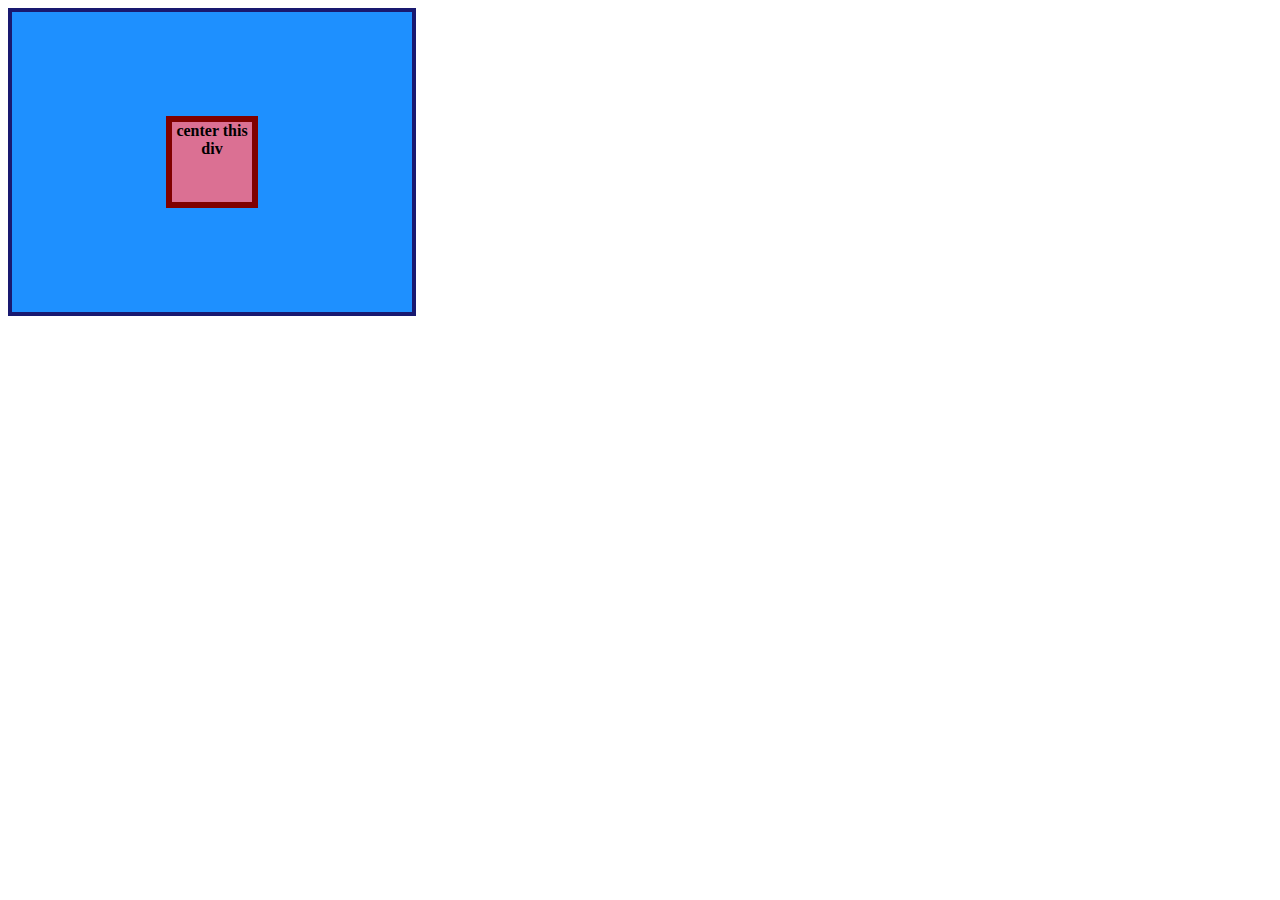
<file: flex/01-flex-center/index.html>
<!DOCTYPE html>
<html lang="en">
  <head>
    <meta charset="UTF-8">
    <meta http-equiv="X-UA-Compatible" content="IE=edge">
    <meta name="viewport" content="width=device-width, initial-scale=1.0">
    <title>CENTER THIS DIV</title>
    <link rel="stylesheet" href="style.css">
  </head>
  
  <body>
    <div class="container">
      <div class="box">center this div</div>
    </div>
  </body>
</html>
</file>
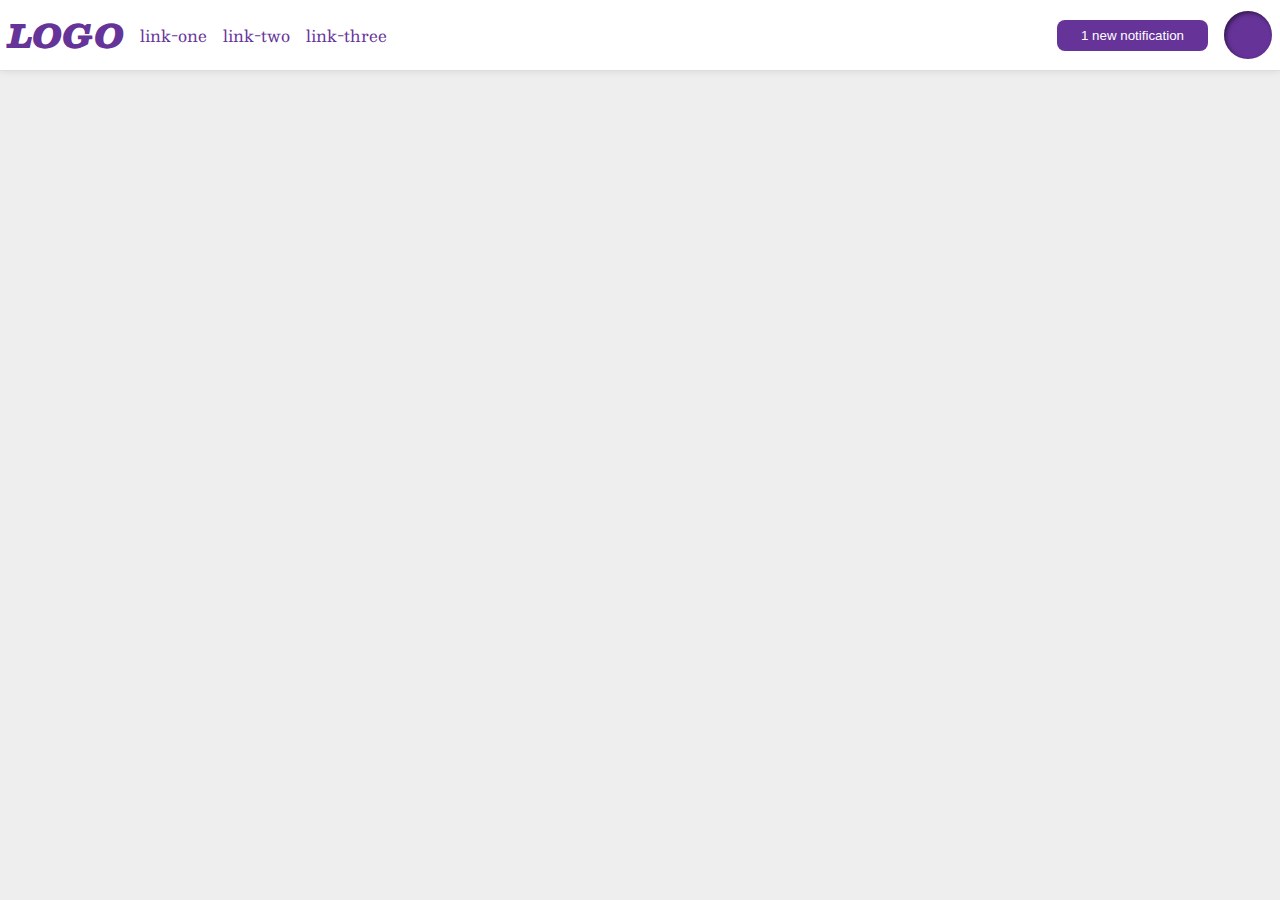
<file: flex/03-flex-header-2/index.html>
<!DOCTYPE html>
<html lang="en">
  <head>
    <meta charset="UTF-8">
    <meta http-equiv="X-UA-Compatible" content="IE=edge">
    <meta name="viewport" content="width=device-width, initial-scale=1.0">
    <title>Flex Header 2</title>
    <link rel="stylesheet" href="style.css">
  </head>
  <body>
    <div class="header">
      <div class="left">
        <div class="logo">
          LOGO
        </div>
        <ul class="links">
          <li><a href="google.com">link-one</a></li>
          <li><a href="google.com">link-two</a></li>
          <li><a href="google.com">link-three</a></li>
        </ul>
      </div>
      <div class="right">
        <button class="notifications">
          1 new notification
        </button>
        <div class="profile-image"></div>
    </div>
    </div>
  </body>
</html>
</file>
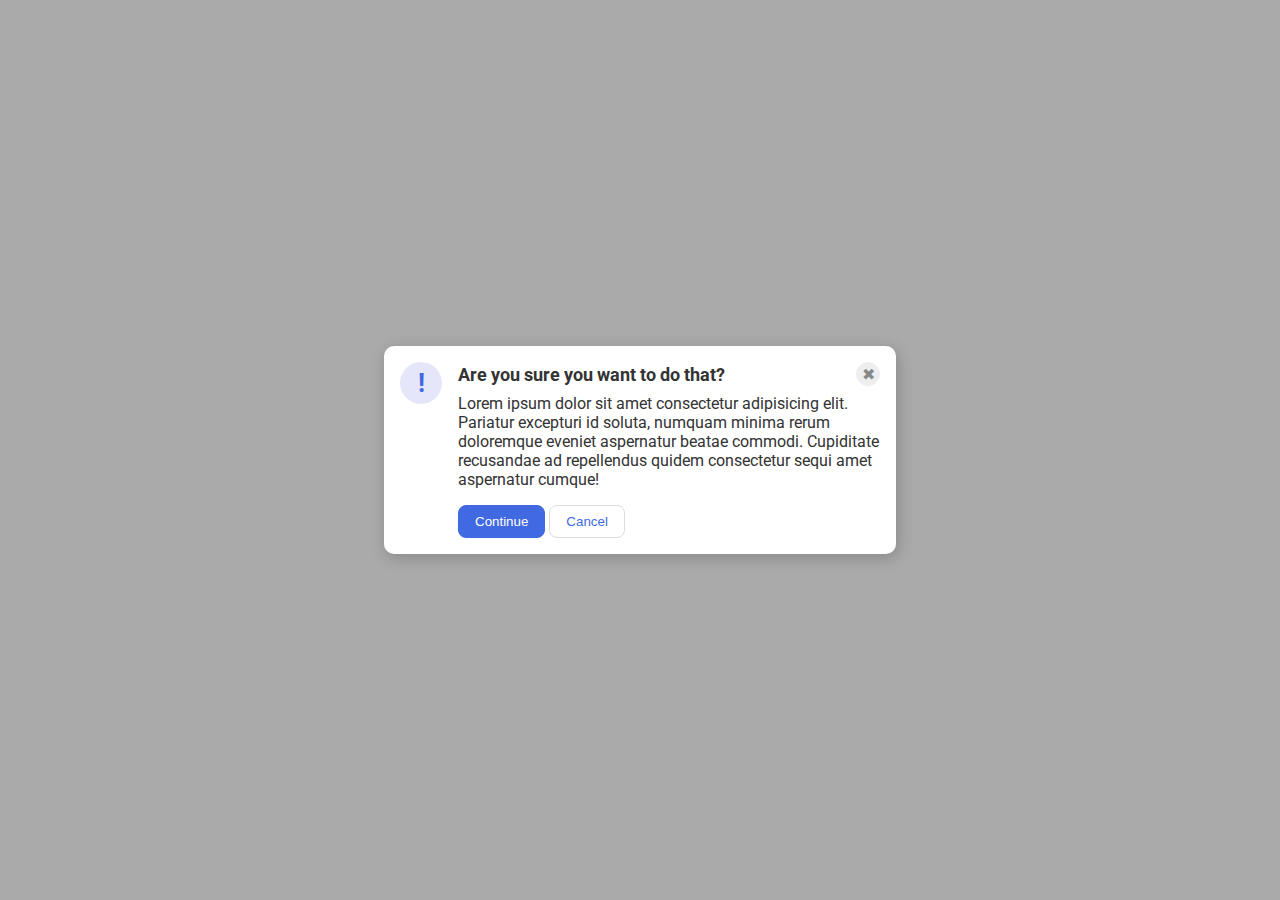
<file: flex/05-flex-modal/index.html>
<!DOCTYPE html>
<html lang="en">
  <head>
    <meta charset="UTF-8">
    <meta http-equiv="X-UA-Compatible" content="IE=edge">
    <meta name="viewport" content="width=device-width, initial-scale=1.0">
    <link rel="stylesheet" href="style.css">
    <title>Modal</title>
  </head>
  <body>
    <div class="modal">
      <div class="icon">!</div>

      <div class="container">
        <div class="header">Are you sure you want to do that?
          <button class="close-button">✖</button>
        </div>
        <div class="text">Lorem ipsum dolor sit amet consectetur adipisicing elit. Pariatur excepturi id soluta, numquam minima rerum doloremque eveniet aspernatur beatae commodi. Cupiditate recusandae ad repellendus quidem consectetur sequi amet aspernatur cumque!</div>
        <button class="continue">Continue</button>
        <button class="cancel">Cancel</button>
      </div>

    </div>
  </body>
</html>
</file>
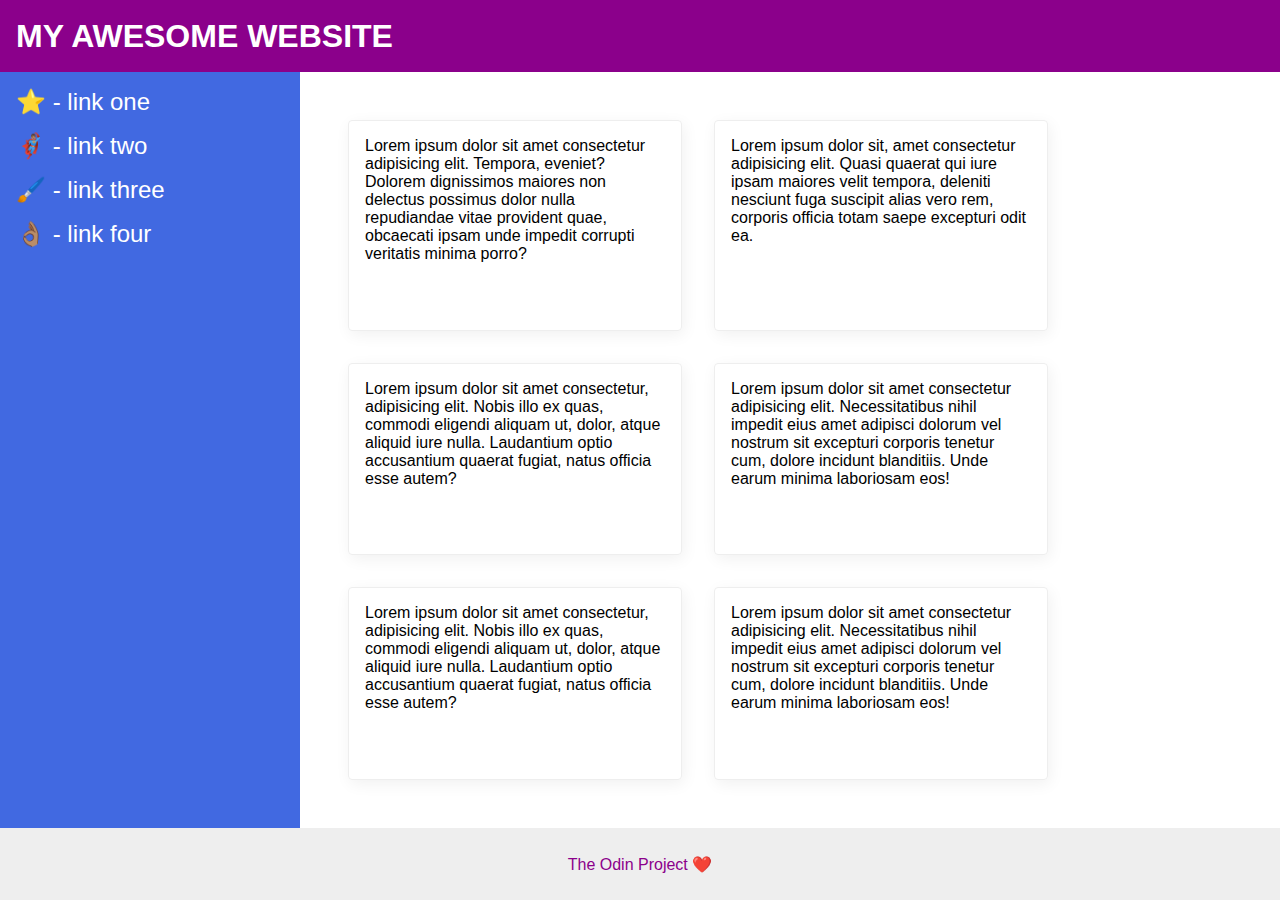
<file: flex/07-flex-layout-2/index.html>
<!DOCTYPE html>
<html lang="en">
  
  <head>
    <meta charset="UTF-8">
    <meta http-equiv="X-UA-Compatible" content="IE=edge">
    <meta name="viewport" content="width=device-width, initial-scale=1.0">
    <title>The Holy Grail</title>
    <link rel="stylesheet" href="style.css">
  </head>

  <body>

    <div class="header">
      MY AWESOME WEBSITE
    </div>
    
    <div class="body">
      <div class="sidebar">
        <ul>
          <li><a href="#">⭐ - link one</a></li>
          <li><a href="#">🦸🏽‍♂️ - link two</a></li>
          <li><a href="#">🖌️ - link three</a></li>
          <li><a href="#">👌🏽 - link four</a></li>
        </ul>
      </div>

      <div class="container">
        <div class="card">Lorem ipsum dolor sit amet consectetur adipisicing elit. Tempora, eveniet? Dolorem dignissimos maiores non delectus possimus dolor nulla repudiandae vitae provident quae, obcaecati ipsam unde impedit corrupti veritatis minima porro?</div>
        <div class="card">Lorem ipsum dolor sit, amet consectetur adipisicing elit. Quasi quaerat qui iure ipsam maiores velit tempora, deleniti nesciunt fuga suscipit alias vero rem, corporis officia totam saepe excepturi odit ea.</div>
        <div class="card">Lorem ipsum dolor sit amet consectetur, adipisicing elit. Nobis illo ex quas, commodi eligendi aliquam ut, dolor, atque aliquid iure nulla. Laudantium optio accusantium quaerat fugiat, natus officia esse autem?</div>
        <div class="card">Lorem ipsum dolor sit amet consectetur adipisicing elit. Necessitatibus nihil impedit eius amet adipisci dolorum vel nostrum sit excepturi corporis tenetur cum, dolore incidunt blanditiis. Unde earum minima laboriosam eos!</div>
        <div class="card">Lorem ipsum dolor sit amet consectetur, adipisicing elit. Nobis illo ex quas, commodi eligendi aliquam ut, dolor, atque aliquid iure nulla. Laudantium optio accusantium quaerat fugiat, natus officia esse autem?</div>
        <div class="card">Lorem ipsum dolor sit amet consectetur adipisicing elit. Necessitatibus nihil impedit eius amet adipisci dolorum vel nostrum sit excepturi corporis tenetur cum, dolore incidunt blanditiis. Unde earum minima laboriosam eos!</div>
      </div>
    </div>

    <div class="footer">
      The Odin Project ❤️
    </div>

  </body>
</html>
</file>
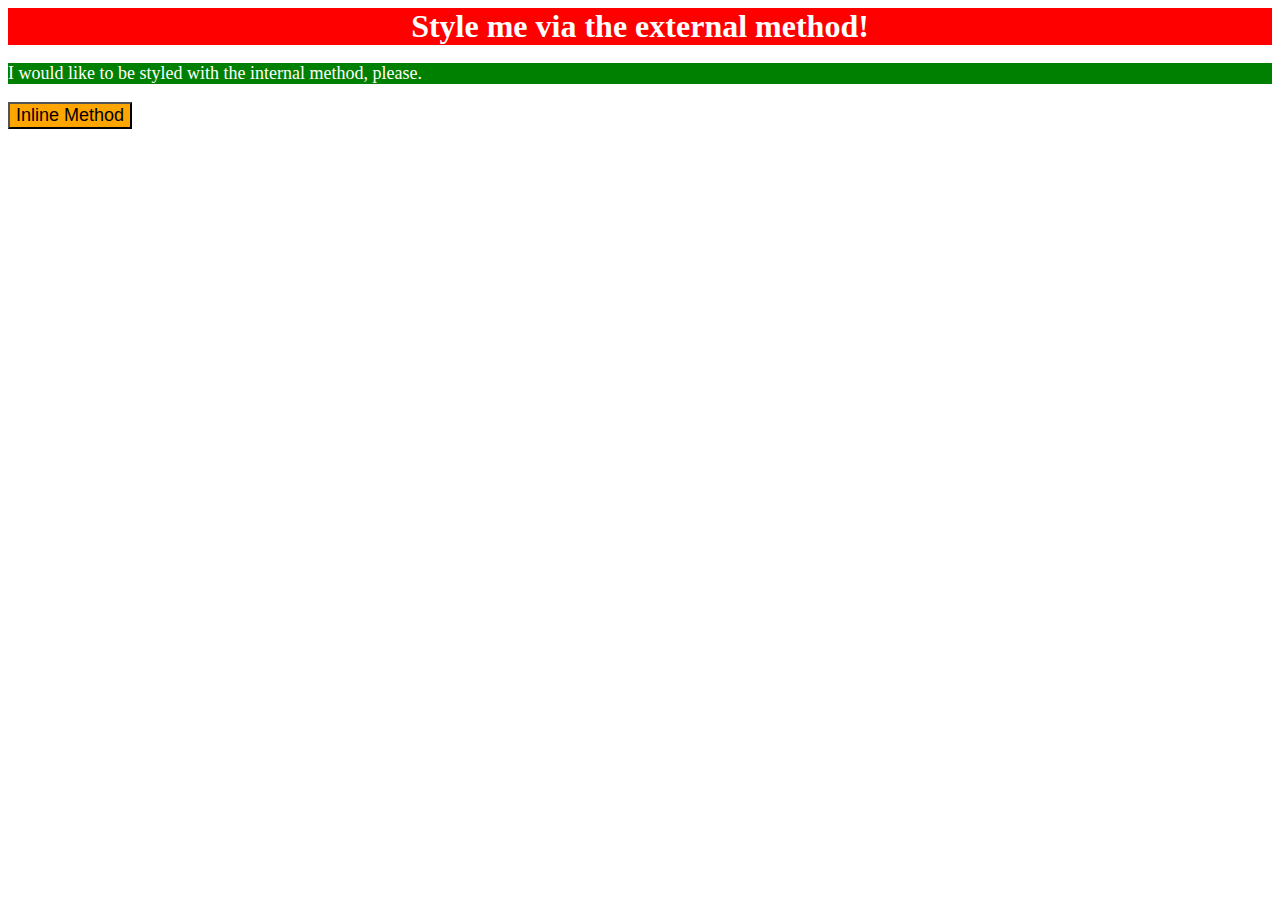
<file: foundations/01-css-methods/index.html>
<!DOCTYPE html>
<html lang="en">
  <head>
    <meta charset="UTF-8">
    <meta http-equiv="X-UA-Compatible" content="IE=edge">
    <meta name="viewport" content="width=device-width, initial-scale=1.0">
    <!-- Example of how to link external css -->
    <link rel="stylesheet" href="styles.css">
    <!-- Example of how to use internal css -->
    <style>
      p {
        color: white;
        background-color: green;
        font-size: 18px;
      }
    </style>
    <title>Methods for Adding CSS</title>
  </head>
  <body>
    <div>Style me via the external method!</div>
    <p>I would like to be styled with the internal method, please.</p>
    <!-- Example of hoow to use inline css -->
    <button style="background-color: orange; font-size: 18px;">Inline Method</button>
  </body>
</html>
</file>
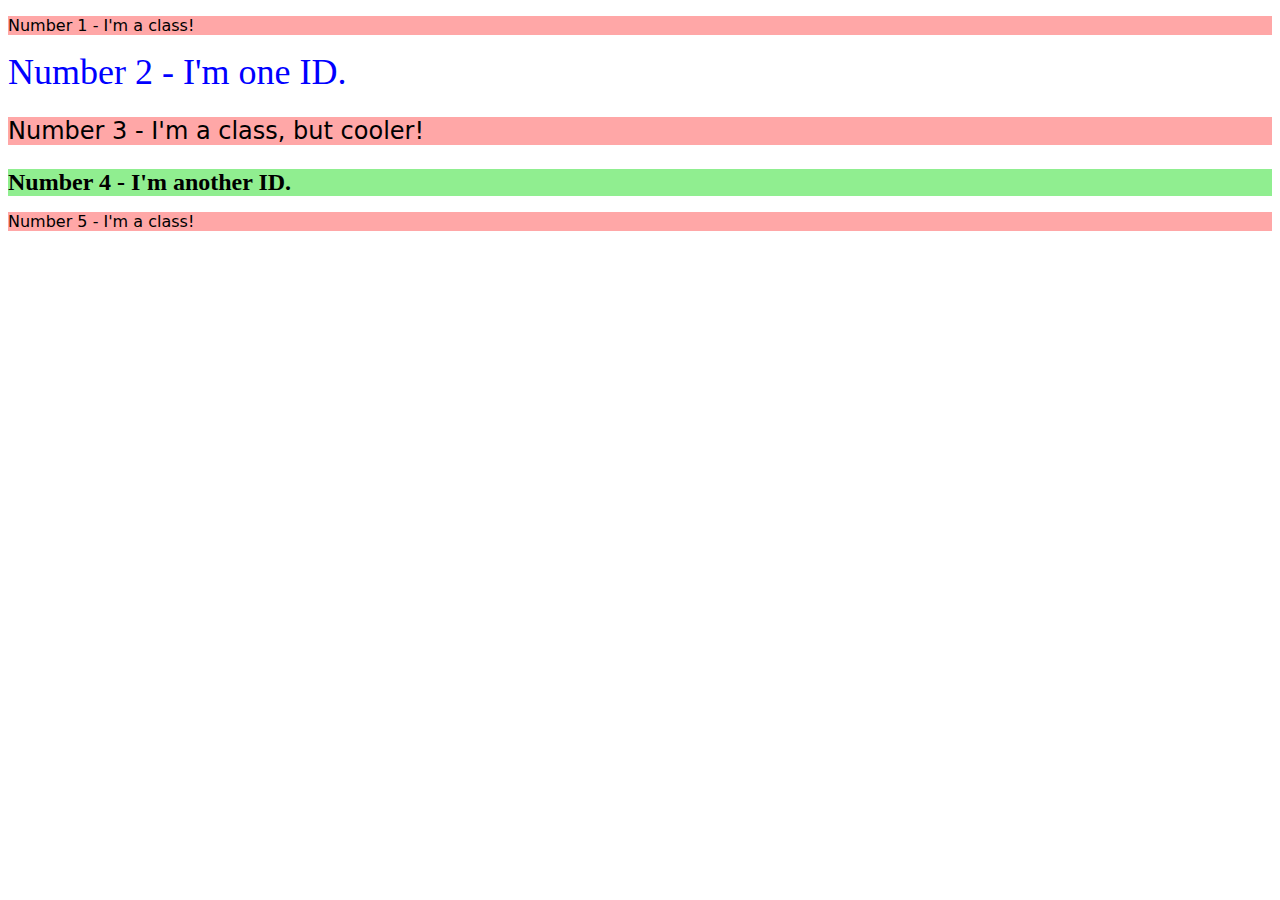
<file: foundations/02-class-id-selectors/index.html>
<!DOCTYPE html>
<html lang="en">
  <head>
    <meta charset="UTF-8">
    <meta http-equiv="X-UA-Compatible" content="IE=edge">
    <meta name="viewport" content="width=device-width, initial-scale=1.0">
    <title>Class and ID Selectors</title>
    <link rel="stylesheet" href="style.css">
  </head>
  <body>
    <p class="odd">Number 1 - I'm a class!</p>
    <div id="element-2">Number 2 - I'm one ID.</div>
    <p class="odd adjust-font-size">Number 3 - I'm a class, but cooler!</p>
    <div id="element-4">Number 4 - I'm another ID.</div>
    <p class="odd">Number 5 - I'm a class!</p>
  </body>
</html>
</file>
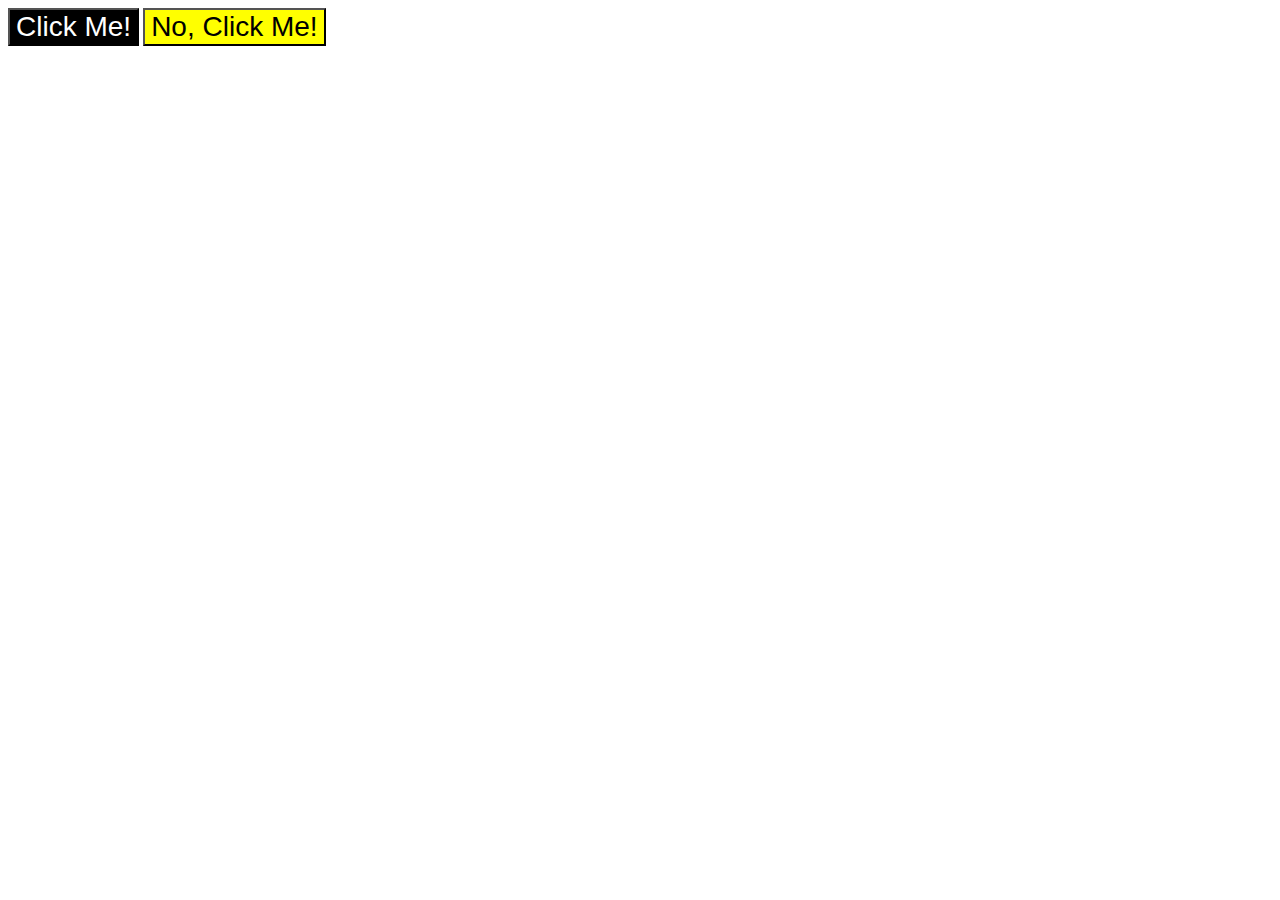
<file: foundations/03-grouping-selectors/index.html>
<!DOCTYPE html>
<html lang="en">
  <head>
    <meta charset="UTF-8">
    <meta http-equiv="X-UA-Compatible" content="IE=edge">
    <meta name="viewport" content="width=device-width, initial-scale=1.0">
    <title>Grouping Selectors</title>
    <link rel="stylesheet" href="style.css">
  </head>
  <body>
    <button class="button-1">Click Me!</button>
    <button class="button-2">No, Click Me!</button>
  </body>
</html>
</file>
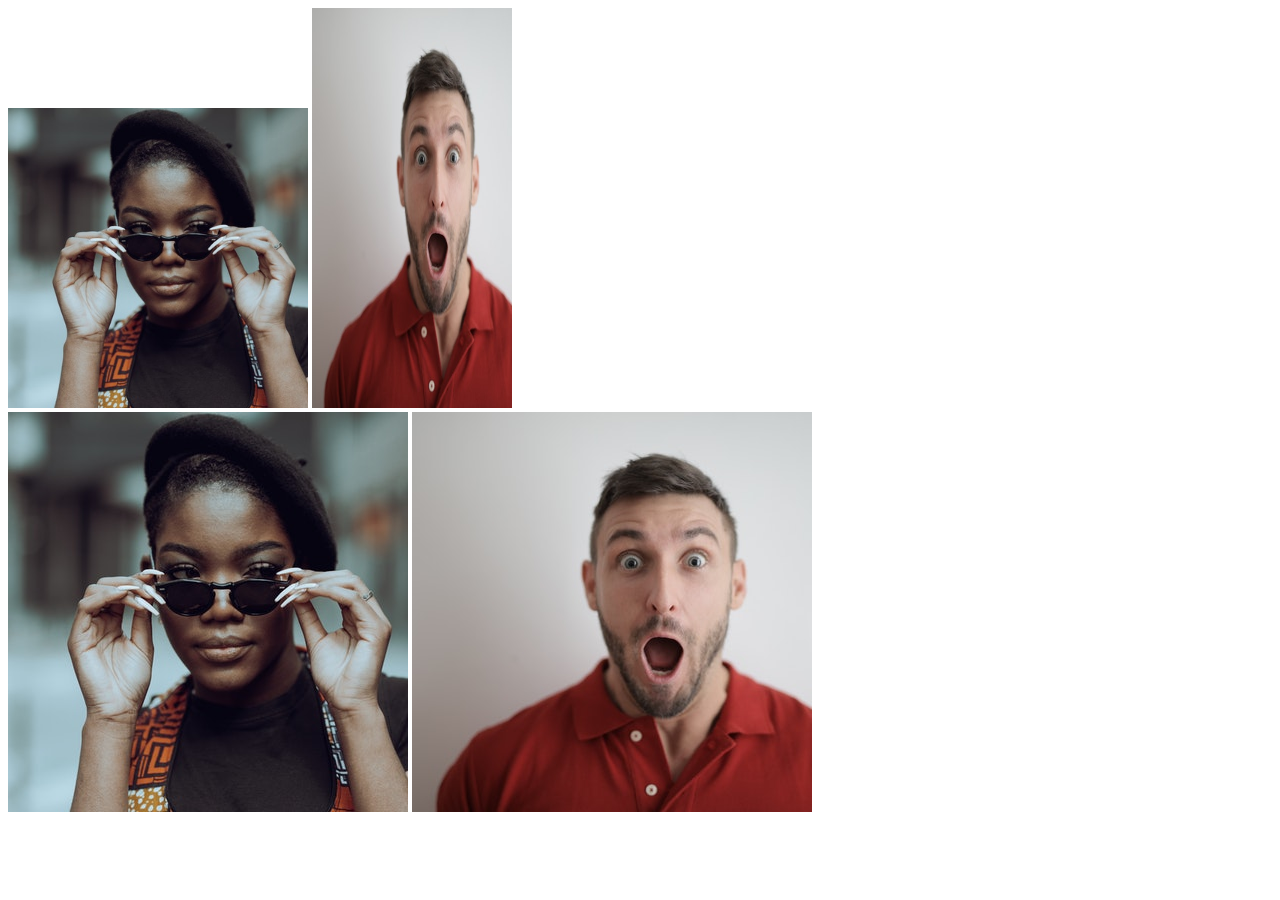
<file: foundations/04-chaining-selectors/index.html>
<!DOCTYPE html>
<html lang="en">
  <head>
    <meta charset="UTF-8">
    <meta http-equiv="X-UA-Compatible" content="IE=edge">
    <meta name="viewport" content="width=device-width, initial-scale=1.0">
    <title>Chaining Selectors</title>
    <link rel="stylesheet" href="style.css">
  </head>
  <body>
    <!-- Check image source path. Review Foundations lesson - Links and Images -->
    <!-- Use the classes BELOW this line -->
    <div>
      <img class="avatar proportioned" src="./images/pexels-katho-mutodo-8434791.jpg" alt="Woman with glasses">
      <img class="avatar distorted" src="./images/pexels-andrea-piacquadio-3777931.jpg" alt="Man with surprised expression">
    </div>
    <!-- Use the classes ABOVE this line -->
    <div>
      <img class="original proportioned" src="./images/pexels-katho-mutodo-8434791.jpg" alt="Woman with glasses">
      <img class="original distorted" src="./images/pexels-andrea-piacquadio-3777931.jpg" alt="Man with surprised expression">
    </div>
  </body>
</html>
</file>
<file: flex/01-flex-center/style.css>
.container {
  background: dodgerblue;
  border: 4px solid midnightblue;
  width: 400px;
  height: 300px;
  display: flex;
  justify-content: center;
  align-items: center;
}

.box {
  background: palevioletred;
  font-weight: bold;
  text-align: center;
  border: 6px solid maroon;
  width: 80px;
  height: 80px;
}
</file>
<file: flex/03-flex-header-2/style.css>
/* this is some magical font-importing.  
you'll learn about it later. */
@import url('https://fonts.googleapis.com/css2?family=Besley:ital,wght@0,400;1,900&display=swap');

body {
  margin: 0;
  background: #eee;
  font-family: Besley, serif;
}

.header {
  background: white;
  border-bottom: 1px solid #ddd;
  box-shadow: 0 0 8px rgba(0,0,0,.1);
  padding: 8px;
  display: flex;
  justify-content: space-between;
  gap: 16px;
}

.profile-image {
  background: rebeccapurple;
  box-shadow: inset 2px 2px 4px rgba(0,0,0,.5);
  border-radius: 50%;
  width: 48px;
  height: 48px;
}

.logo {
  color: rebeccapurple;
  font-size: 32px;
  font-weight: 900;
  font-style: italic;
}

button {
  border: none;
  border-radius: 8px;
  background: rebeccapurple;
  color: white;
  padding: 8px 24px;
}

a {
  /* this removes the line under our links */
  text-decoration: none;
  color: rebeccapurple;
}

ul {
  list-style-type: none;
  display: flex;
  margin: 0;
  padding: 0;
  gap: 16px;
}

.left, .right {
  display: flex;
  align-items: center;
  gap: 16px;
}
</file>
<file: flex/05-flex-modal/style.css>
@import url('https://fonts.googleapis.com/css2?family=Roboto:wght@400;700&display=swap');

html, body {
  height: 100%;
}

body {
  font-family: Roboto, sans-serif;
  margin: 0;
  background: #aaa;
  color: #333;
  /* I'll give you this one for free lol */
  display: flex;
  align-items: center;
  justify-content: center;
}

.modal {
  background: white;
  width: 480px;
  border-radius: 10px;
  box-shadow: 2px 4px 16px rgba(0,0,0,.2);
  display: flex;
  gap: 16px;
  padding: 16px;
}

.icon {
  color: royalblue;
  font-size: 26px;
  font-weight: 700;
  background: lavender;
  width: 42px;
  height: 42px;
  border-radius: 50%;
  display: flex;
  align-items: center;
  justify-content: center;
  flex-shrink: 0;
}

.close-button {
  background: #eee;
  border-radius: 50%;
  color: #888;
  font-weight: 400;
  font-size: 16px;
  height: 24px;
  width: 24px;
  display: flex;
  align-items: center;
  justify-content: center;
  border: 1px solid #eee;
  padding: 0;
}

button {
  cursor: pointer;
  padding: 8px 16px;
  border-radius: 8px;
}

button.continue {
  background: royalblue;
  border: 1px solid royalblue;
  color: white;
}

button.cancel {
  background: white;
  border: 1px solid #ddd;
  color: royalblue;
}

.header {
  display: flex;
  align-items: center;
  justify-content: space-between;
  font-size: 18px;
  font-weight: 700;
  margin-bottom: 8px;
}

.text {
  margin-bottom: 16px;
}
</file>
<file: flex/07-flex-layout-2/style.css>
body {
  font-family: -apple-system, BlinkMacSystemFont, 'Segoe UI', Roboto, Oxygen, Ubuntu, Cantarell, 'Open Sans', 'Helvetica Neue', sans-serif;
  margin: 0;
  min-height: 100vh;
  display: flex;
  flex-direction: column;
}

.header {
  height: 72px;
  background: darkmagenta;
  color: white;
  display: flex;
  align-items: center;
  padding-left: 16px;
  font-size: 32px;
  font-weight: 900;
}

.body {
  flex: 1;
  display: flex;
}

.sidebar {
  width: 300px;
  background: royalblue;
  box-sizing: border-box;
  flex-shrink: 0;
  padding: 16px;
}

ul {
  list-style-type: none;
  margin: 0;
  padding: 0;
}

li {
  margin-bottom: 16px;
}

a {
  color: white;
  text-decoration: none;
  font-size: 24px;
}

.container {
  padding: 32px;
  display: flex;
  flex-wrap: wrap;
}

.card {
  border: 1px solid #eee;
  box-shadow: 2px 4px 16px rgba(0,0,0,.06);
  border-radius: 4px;
  padding: 16px;
  margin: 16px;
  width: 300px;
}

.footer {
  height: 72px;
  background: #eee;
  color: darkmagenta;
  display: flex;
  align-items: center;
  justify-content: center;
}
</file>
<file: foundations/01-css-methods/styles.css>
div {
    color: white;
    background-color: red;
    font-size: 32px;
    font-weight: bold;
    text-align: center;
}
</file>
<file: foundations/02-class-id-selectors/style.css>
.odd {
    background-color: rgb(255, 167, 167);
    font-family: Verdana, "DejaVu Sans", sans-serif;
}

.adjust-font-size {
    font-size: 24px;
}

#element-2 {
    color: blue;
    font-size: 36px;
}

#element-4 {
    background-color: lightgreen;
    font-size: 24px;
    font-weight: bold;
}
</file>
<file: foundations/03-grouping-selectors/style.css>
.button-1,
.button-2 {
    font-size: 28px;
    font-family: Helvetica,"Times New Roman", sans-serif;
}

.button-1 {
    color: white;
    background-color: black;
}

.button-2 {
    background-color: yellow;
}
</file>
<file: foundations/04-chaining-selectors/style.css>
/* Add CSS Styling */

.avatar.proportioned {
    width: 300px;
    height: auto;
}

.avatar.distorted {
    width: 200px;
    height: 400px;
}
</file>
